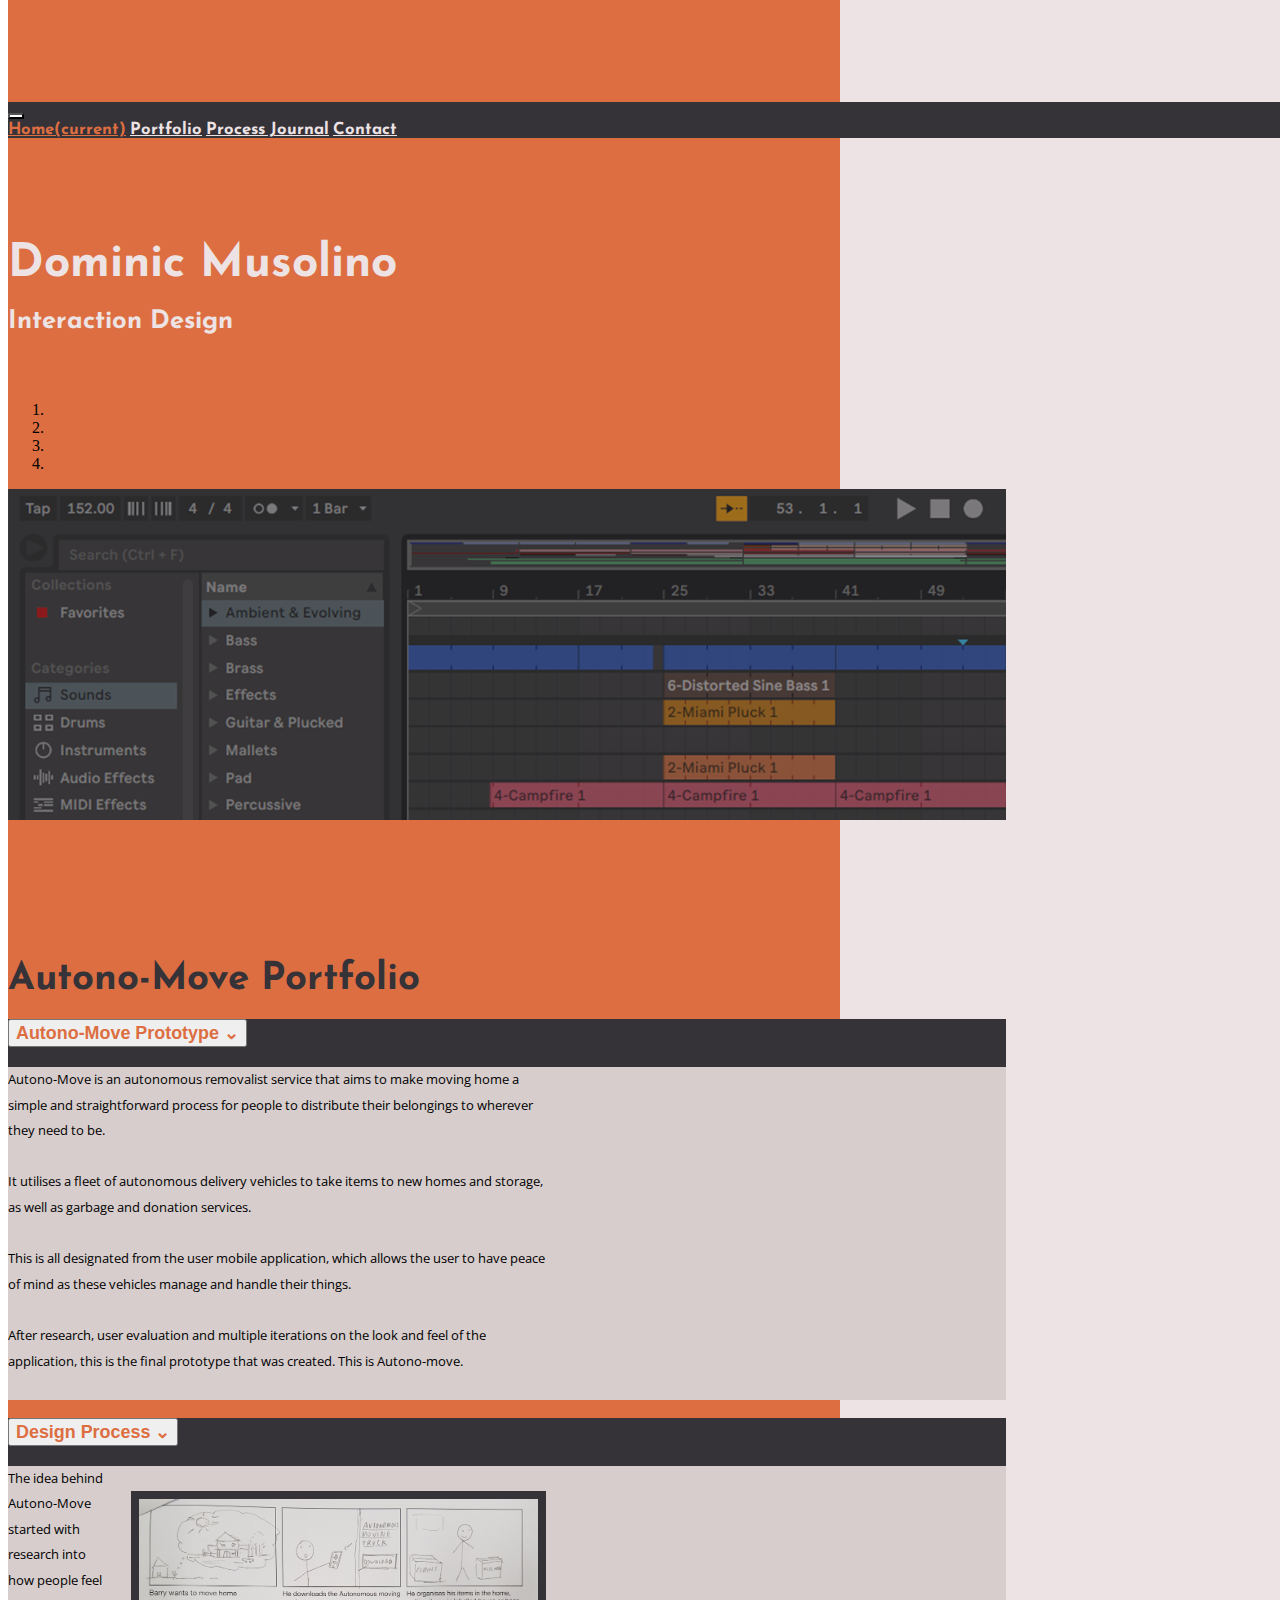
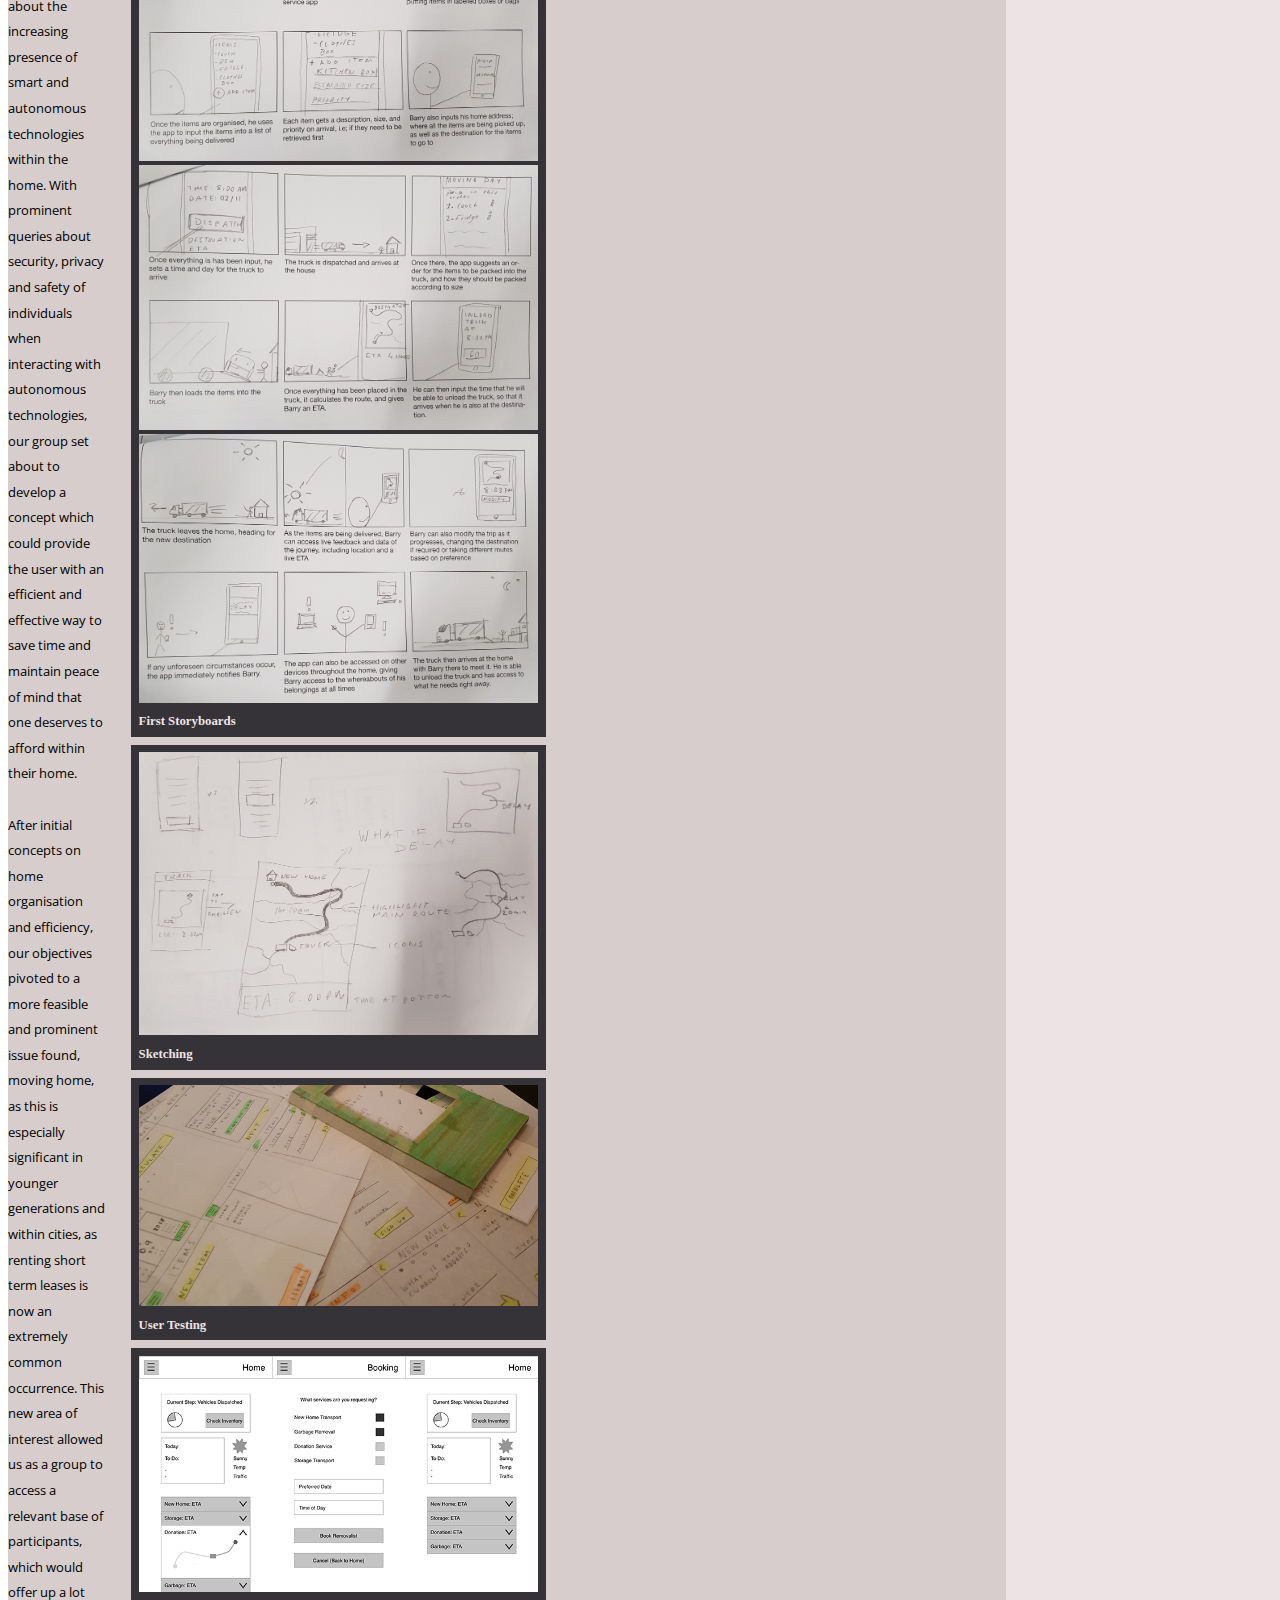
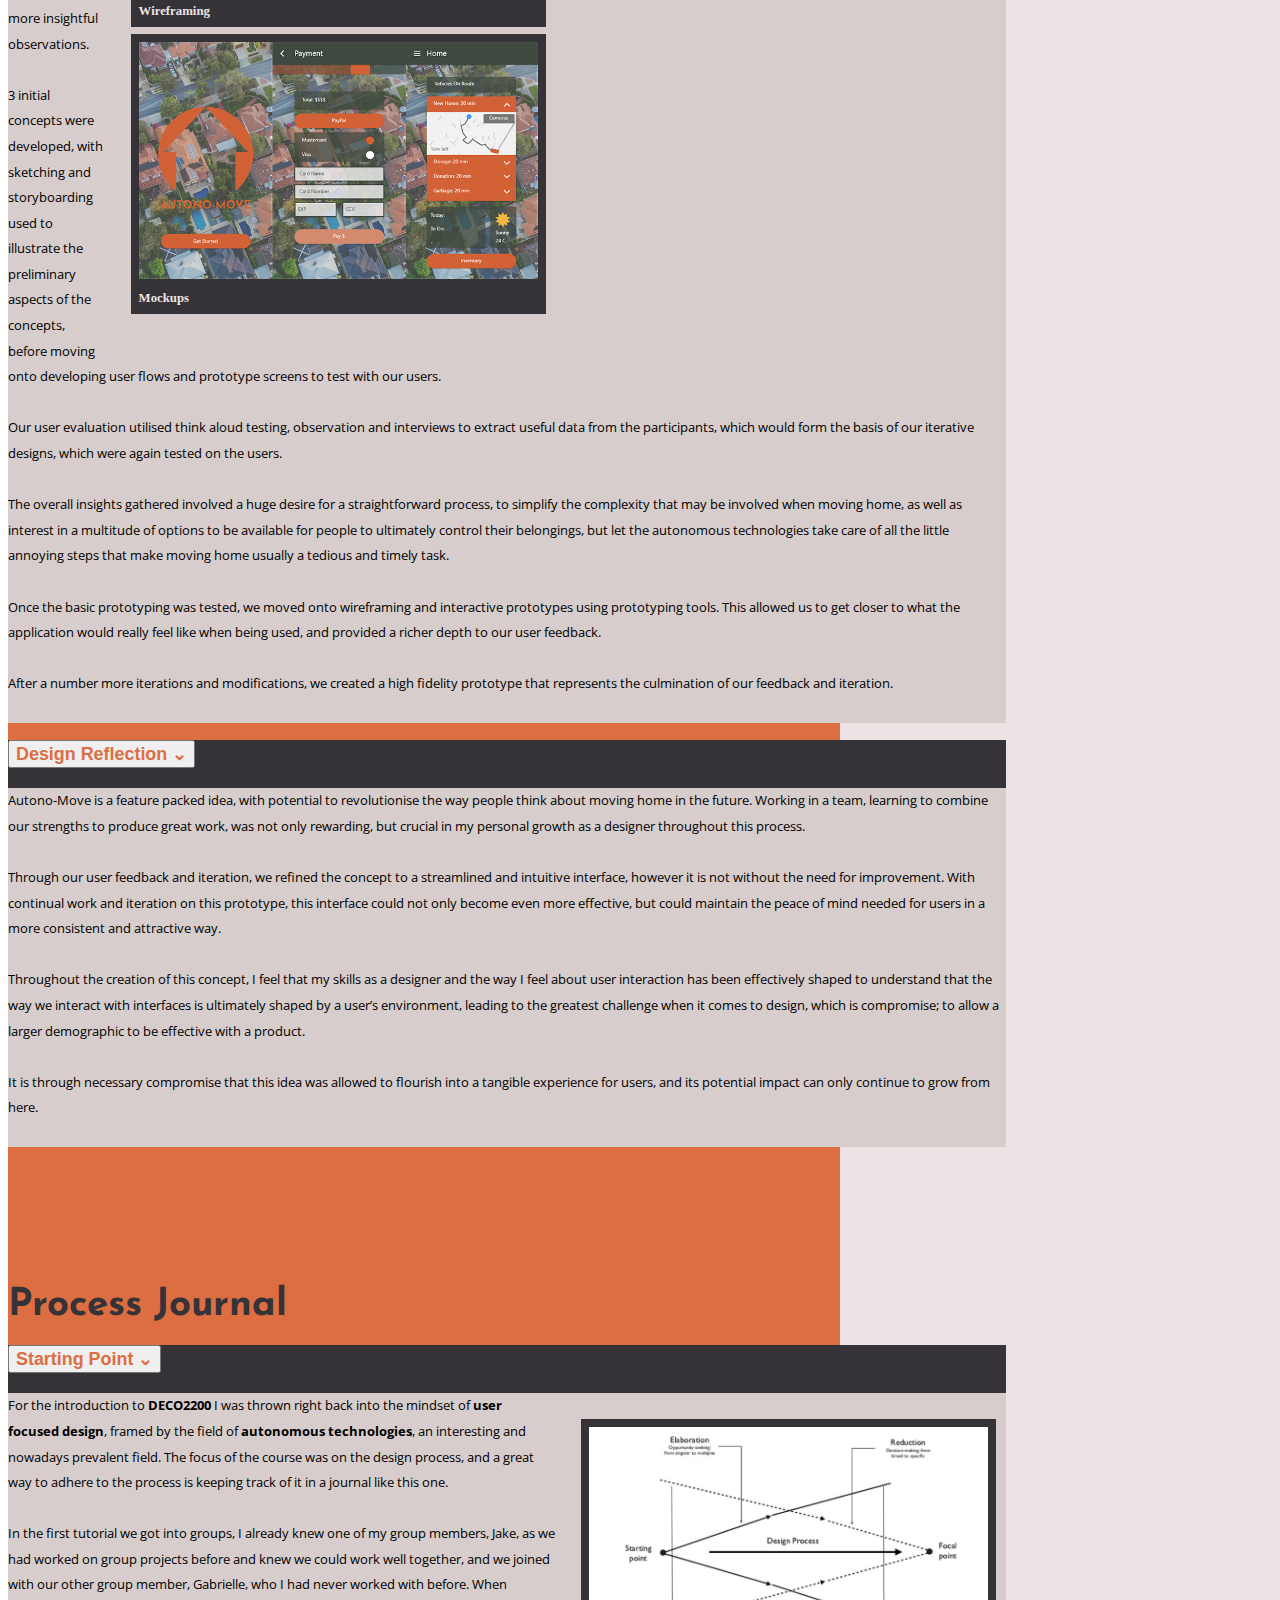
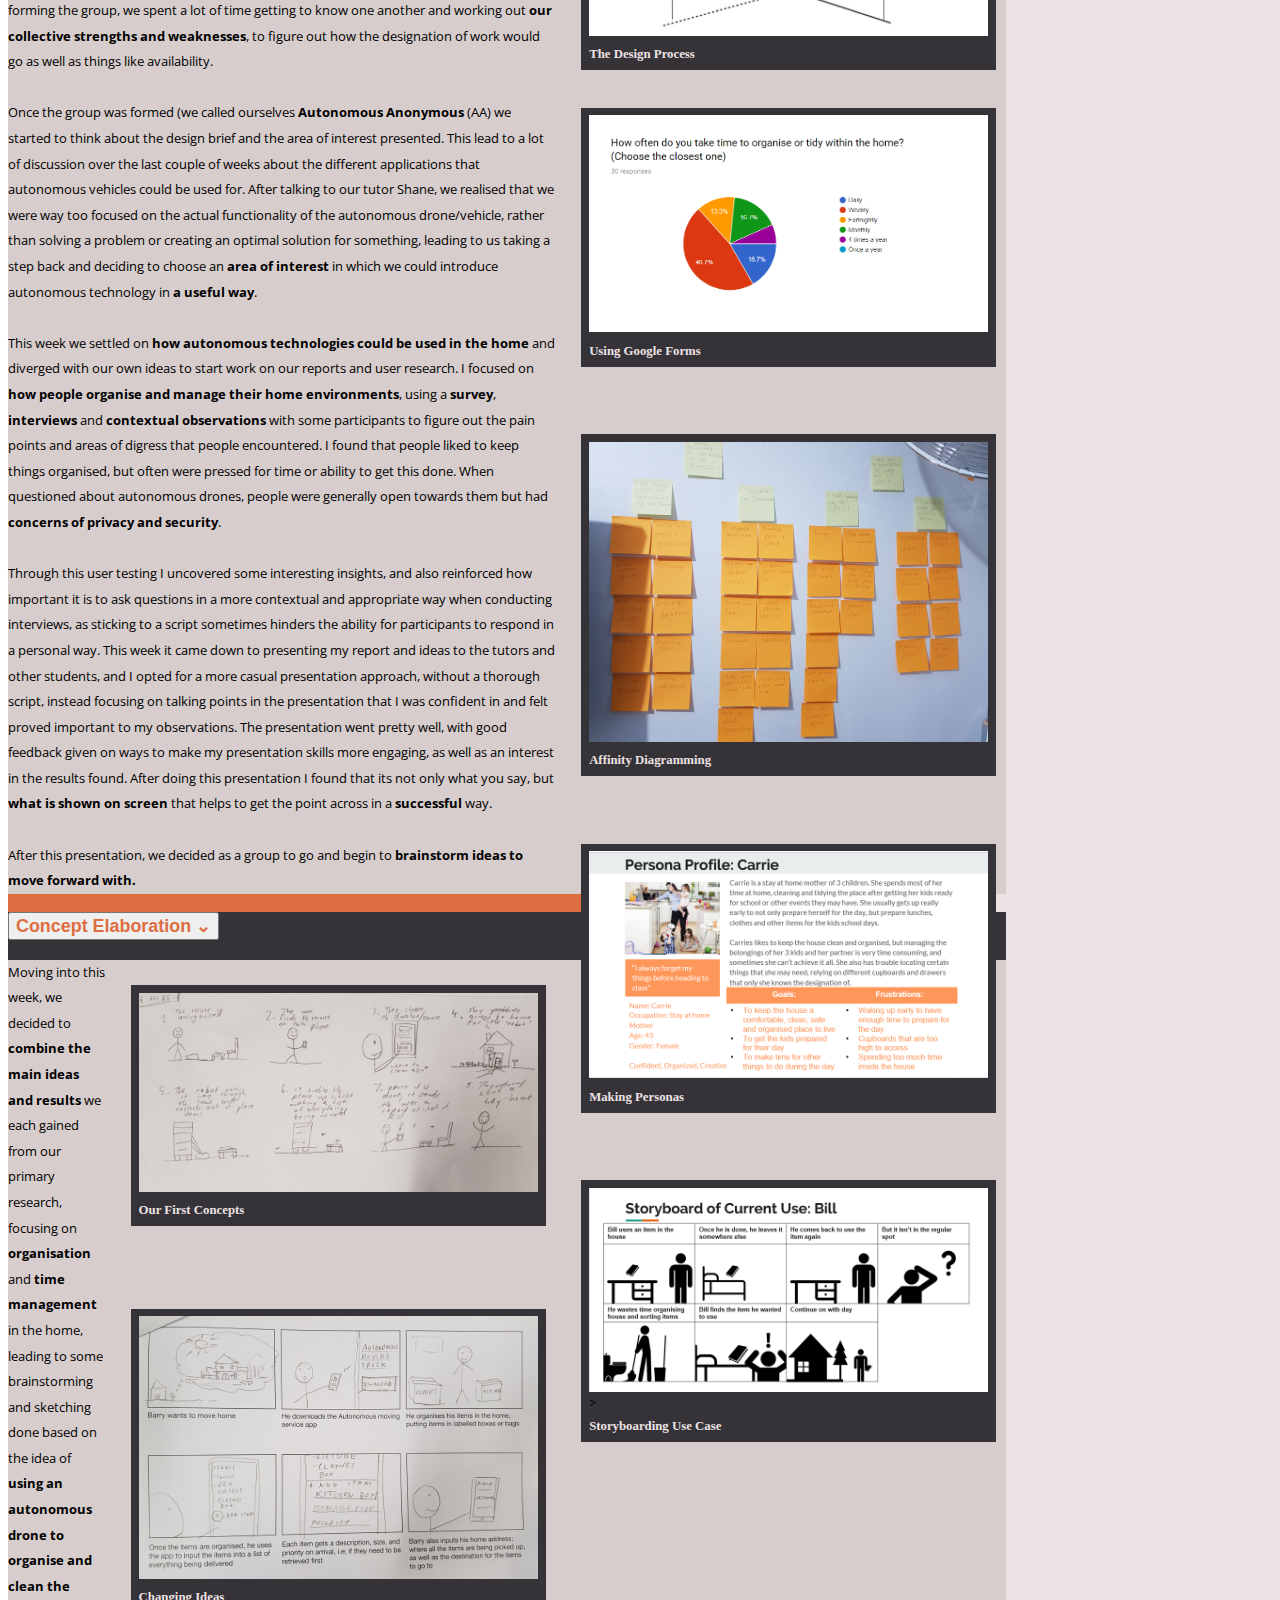
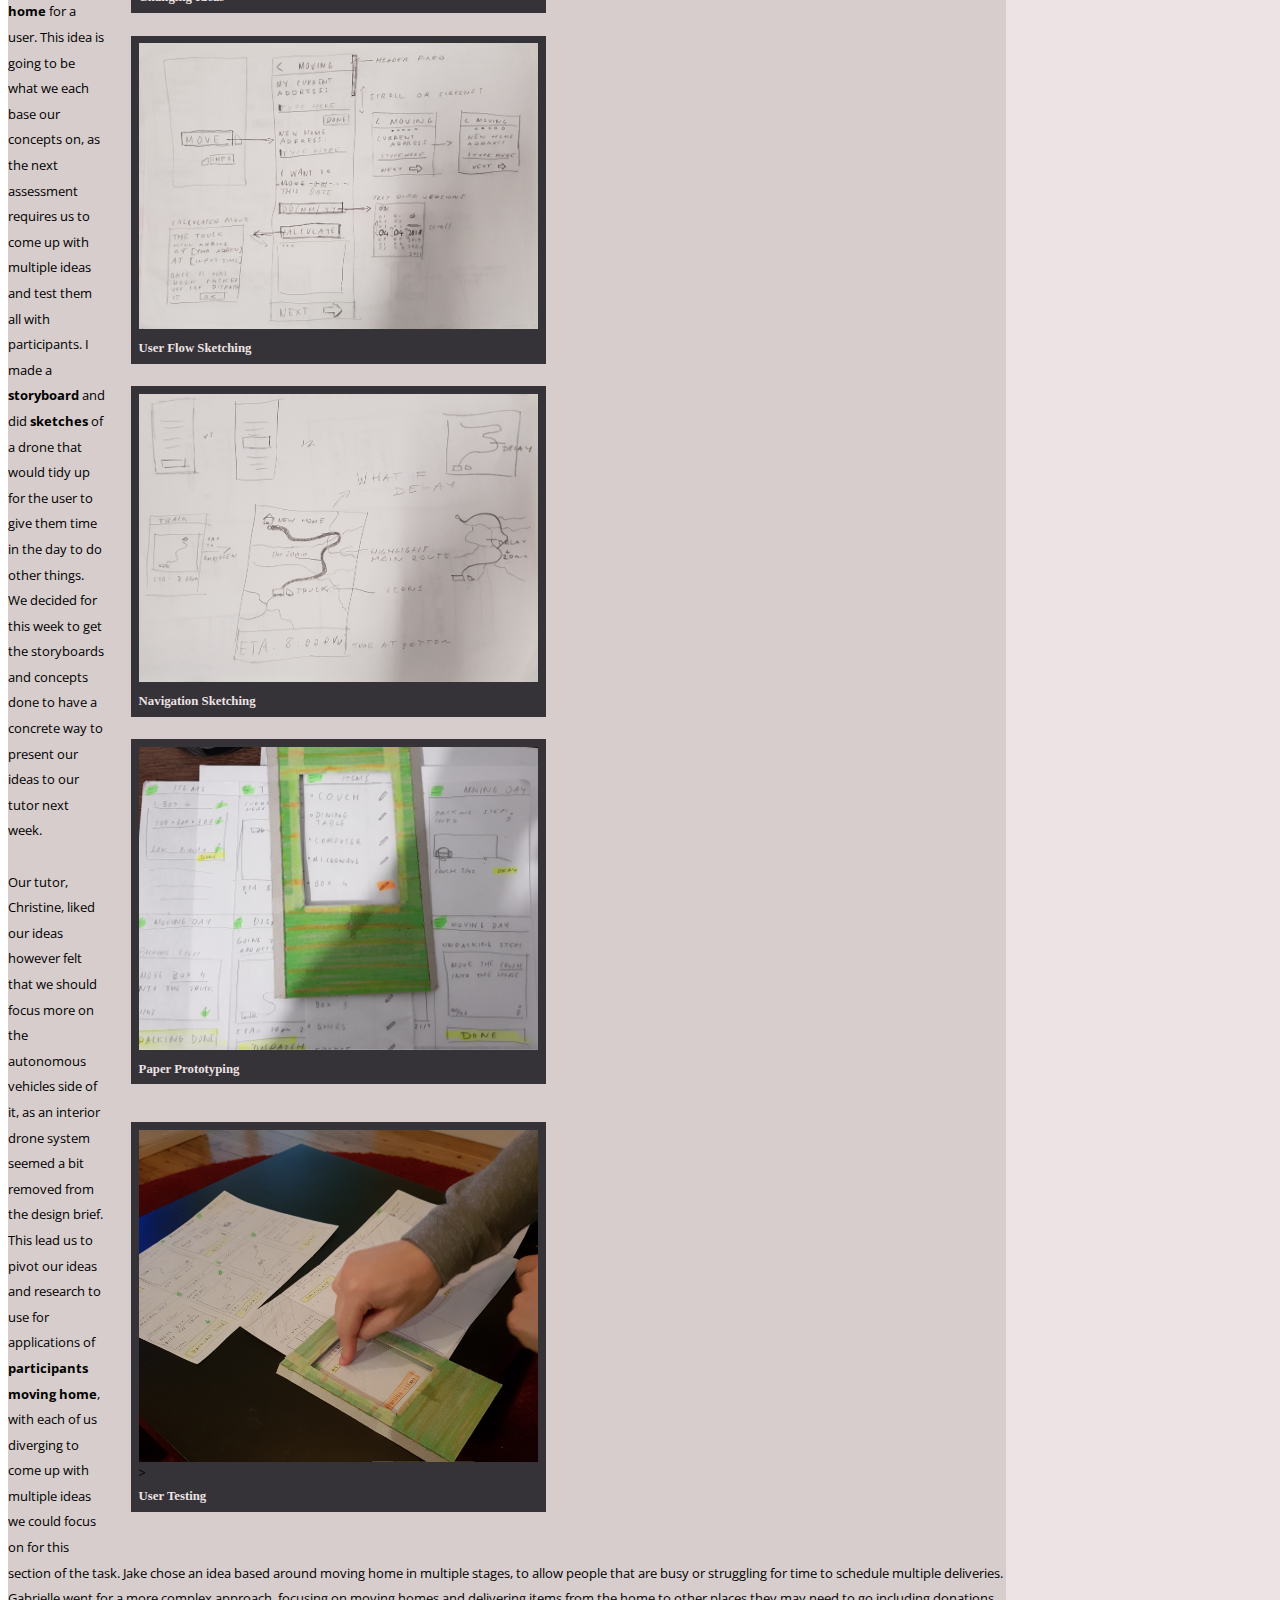
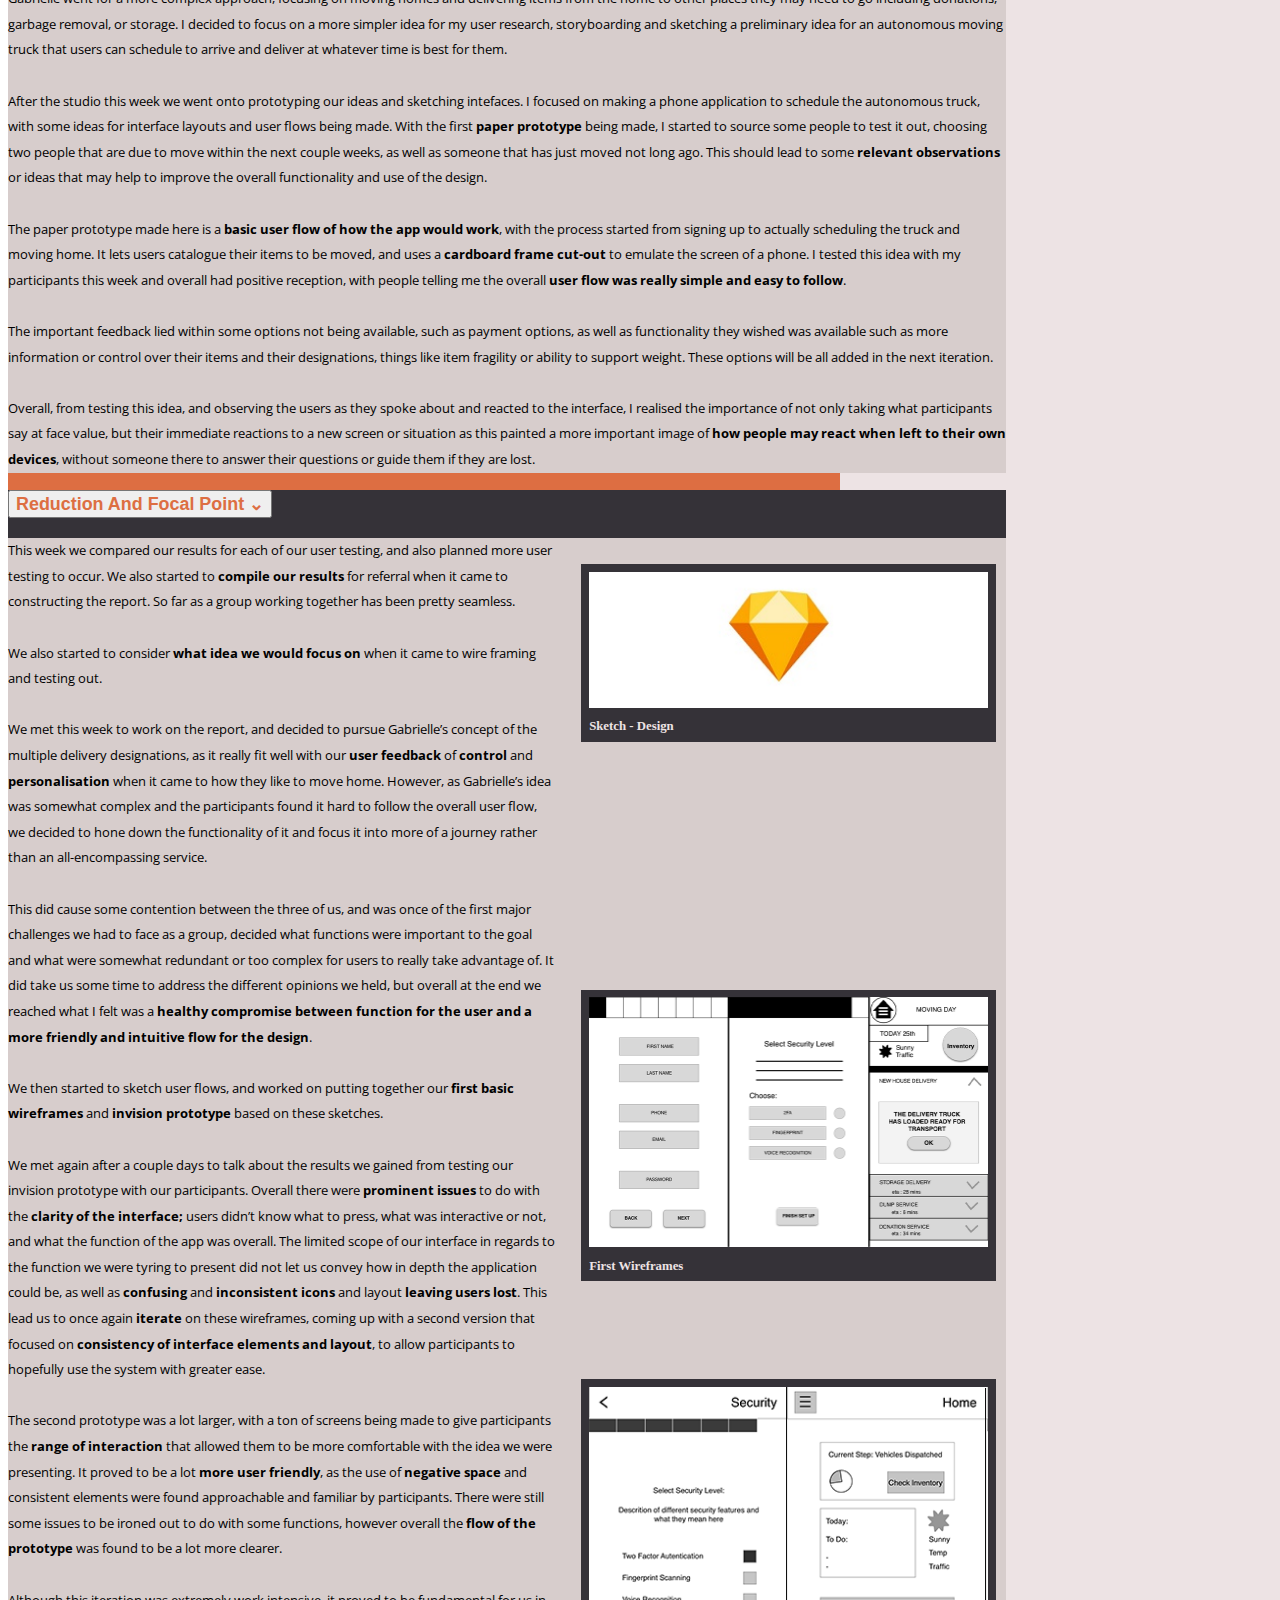
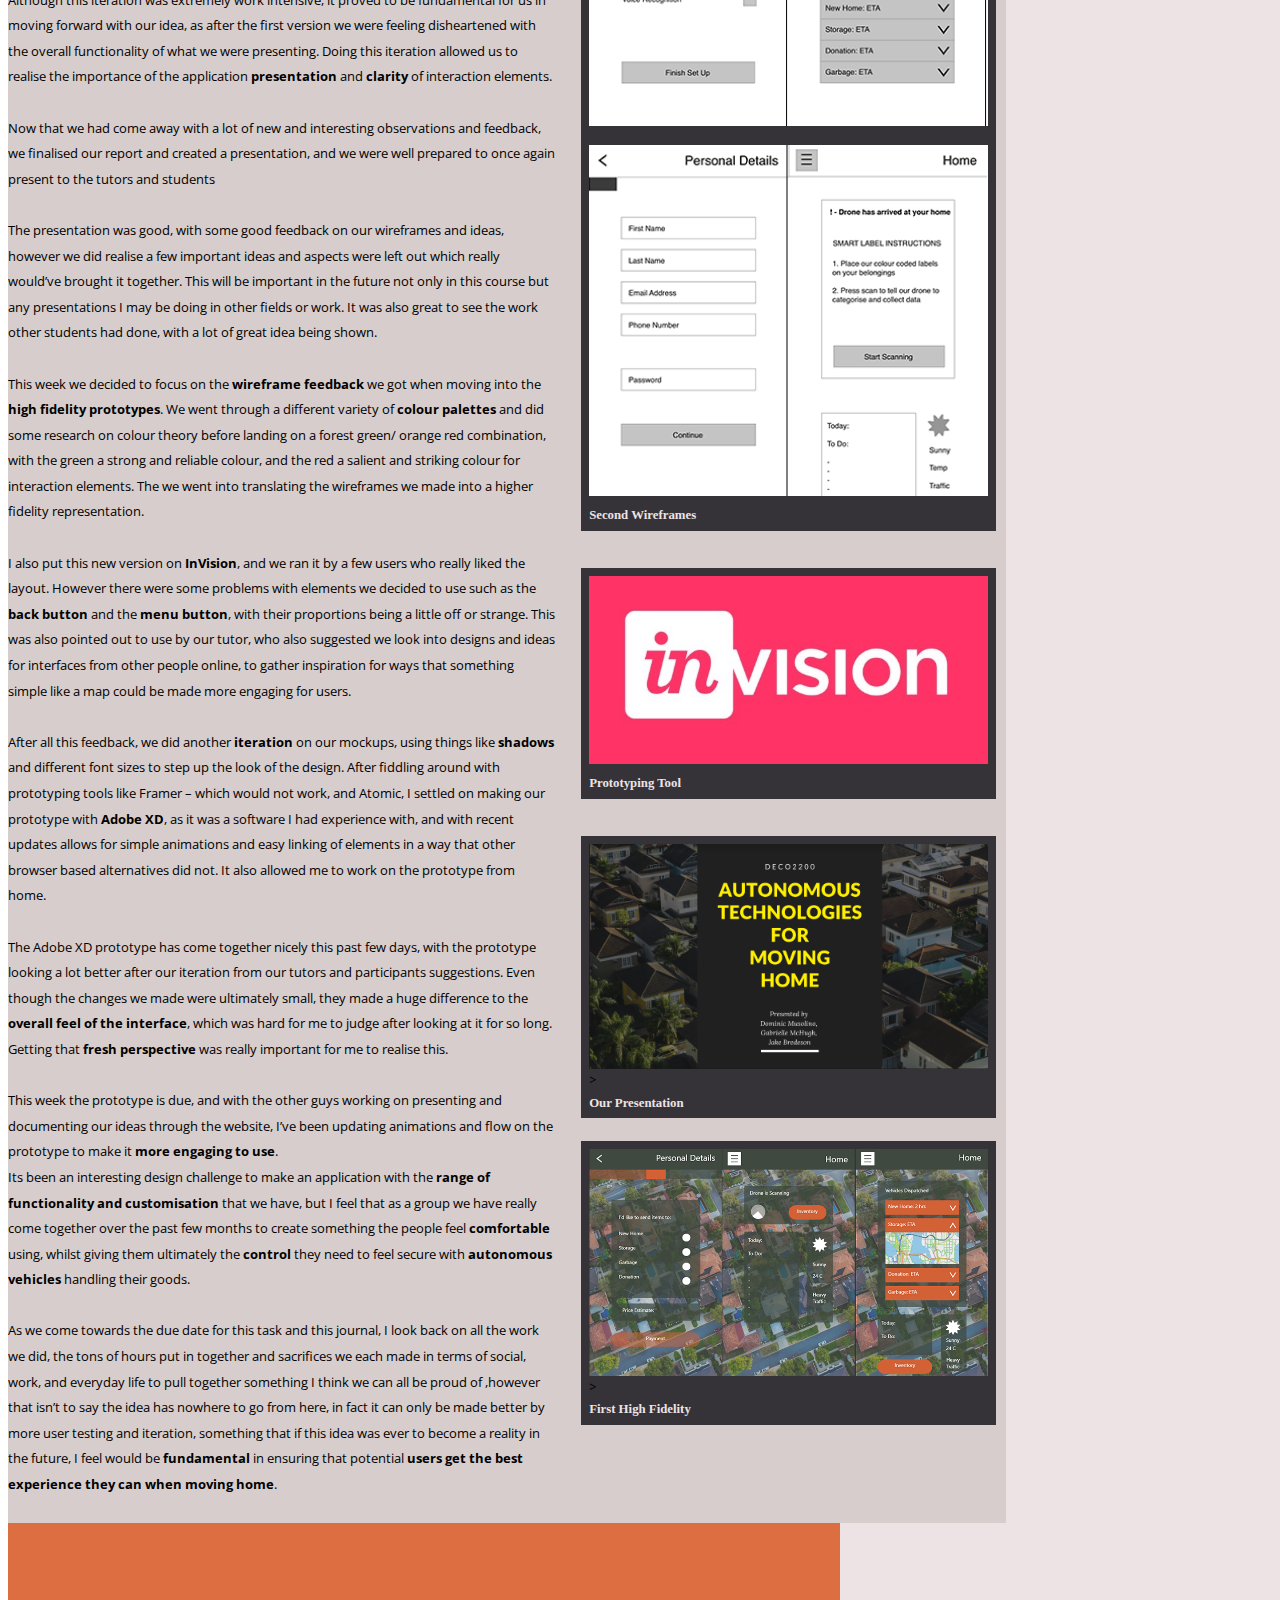
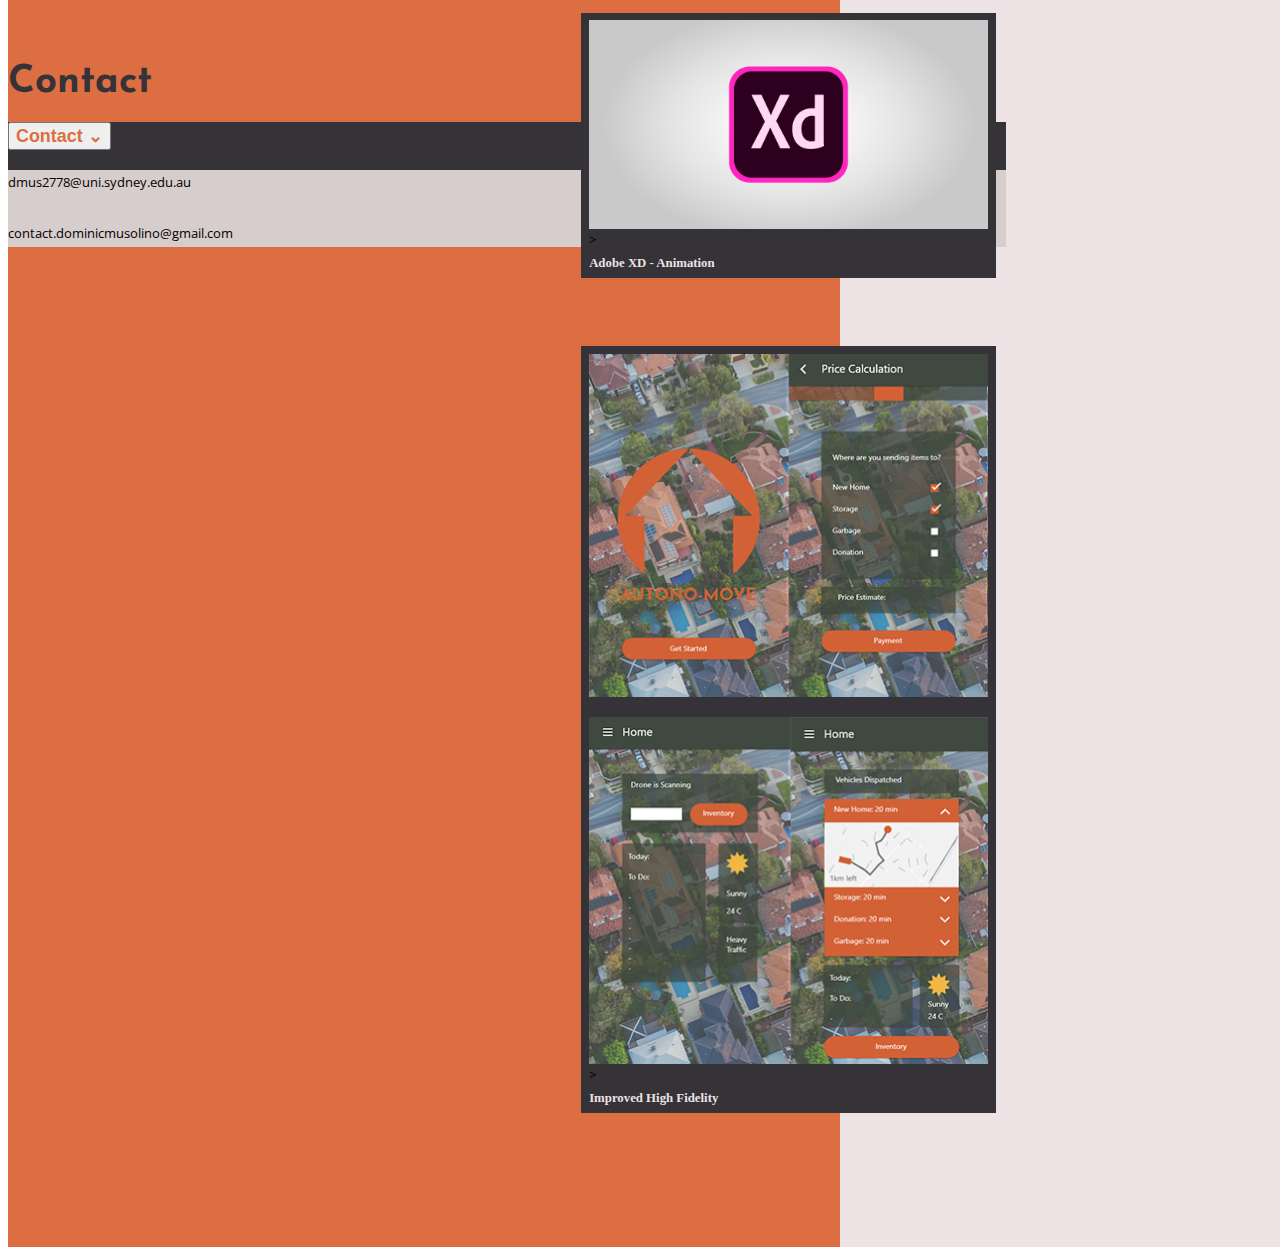
<file: index.html>
<!doctype html>
<html lang="en">
  <head>


    <link href="https://fonts.googleapis.com/css?family=Josefin+Sans" rel="stylesheet">
    <link href="https://fonts.googleapis.com/css?family=Open+Sans" rel="stylesheet">
    <!-- Required meta tags -->
    <meta charset="utf-8">
    <meta name="viewport" content="width=device-width, initial-scale=1, shrink-to-fit=no">

    <!-- Bootstrap CSS -->
    <link rel="stylesheet" href="https://stackpath.bootstrapcdn.com/bootstrap/4.1.3/css/bootstrap.min.css" integrity="sha384-MCw98/SFnGE8fJT3GXwEOngsV7Zt27NXFoaoApmYm81iuXoPkFOJwJ8ERdknLPMO" crossorigin="anonymous">

    <!-- Grab Google Fonts -->
    <link href="https://fonts.googleapis.com/css?family=Lato:300,400|Montserrat" rel="stylesheet">

    <!-- Custom CSS File -->
    <link rel="stylesheet" href="./css/custom.css">

	

    <!-- Page Title -->
    <title>Dominic Musolino</title>

    <!-- This is our Meta Description -->
    <meta name="description" content="What you write here will often show up in search results under the page title">

  </head>
  <body  data-spy="scroll" data-target="#navbarmain" data-offset="100" id="homea" >

    <div class="full-page-bg" >

      <!-- This is where our Navbar lives -->
      <nav class="navbar fixed-top navbar-expand-lg navbar-light"  id="navbarmain" >
        <div class="container">
          <button class="navbar-toggler" type="button" data-toggle="collapse" data-target="#navbarNavAltMarkup" aria-controls="navbarNavAltMarkup" aria-expanded="false" aria-label="Toggle navigation">
            <span class="navbar-toggler-icon"></span>
          </button>
          <div class="collapse navbar-collapse" id="navbarNavAltMarkup">
            <div class="navbar-nav ml-auto">
			        <a class="nav-item nav-link active" href="#homea" id = "homa">Home<span class="sr-only">(current)</span></a>
              <a class="nav-item nav-link" href="#portfolio" id="porta">Portfolio</a>
              <a class="nav-item nav-link" href="#pjournal" id="pjoa">Process Journal</a>
              <a class="nav-item nav-link" href="#contact" id = "conta">Contact</a>
            </div>
          </div>
        </div>  
      </nav> 

      <!-- Navbar End -->

      <div class="container bg-transparent" >
        
	  
          <div class="row align-items-center h-100">
              <div class="col-10 mx-auto">

      <div >
        <div id="titlewords" >


           <h1 class="welcome-special">Dominic Musolino</h1>
          <h2 class="welcome-special-sub">Interaction Design</h2>
          

        </div>
<!-- <canvas data-processing-sources="myProgram.pde"></canvas> -->


          <div id="carouselExampleIndicators" class="carousel slide" data-ride="carousel">
            <ol class="carousel-indicators">
              <li data-target="#carouselExampleIndicators" data-slide-to="0" class="active" ></li>
              <li data-target="#carouselExampleIndicators" data-slide-to="1"></li>
              <li data-target="#carouselExampleIndicators" data-slide-to="2"></li>
               <li data-target="#carouselExampleIndicators" data-slide-to="3"></li>
            </ol>
            <div class="carousel-inner">
              <div class="carousel-item active" >
                <img class="d-block w-100" src="img/common/music1.png" alt="First slide">

              </div>
              <div class="carousel-item">
               <img class="d-block w-100" src="img/common/video2.png" alt="First slide">
              </div>
              <div class="carousel-item">
               <img class="d-block w-100" src="img/common/ps3.png" alt="First slide">
              </div>
                           <div class="carousel-item">
               <img class="d-block w-100" src="img/common/ptype4.png" alt="First slide">
              </div>
            </div>
            <a class="carousel-control-prev"  href="#carouselExampleIndicators" role="button" data-slide="prev">
              <span class="carousel-control-prev-icon" aria-hidden="true"></span>
              <span class="sr-only">Previous</span>
            </a>
            <a class="carousel-control-next" href="#carouselExampleIndicators" role="button" data-slide="next">
              <span class="carousel-control-next-icon" aria-hidden="true"></span>
              <span class="sr-only">Next</span>
            </a>
          </div>


      </div>


      <div id="portfolio">
       

      <div class="row master-heading">
        <div class="col-md-12">
          <h1 id="portfoliofont">Autono-Move Portfolio</h1>
        </div>
      </div>

      <div class="accordion" id="accordion1">
        <div class="card">
          <div class="card-header" id="headingOne">
            <h5 class="mb-0">
              <button class="btn btn-link" type="button" data-toggle="collapse" data-target="#collapseOne" aria-expanded="true" aria-controls="collapseOne">
                Autono-Move Prototype ⌄
              </button>
            </h5>
          </div>

          <div id="collapseOne" class="collapse" aria-labelledby="headingOne" >

                <div class="caption" > 

                <iframe id="xdptype" height=600 src="https://xd.adobe.com/embed/2c7139ec-4edf-4588-4927-2cf85d2e3576-5a40/" 
                frameborder="0" 
                allowfullscreen></iframe>

                </div>

            <div class="card-body">
              Autono-Move is an autonomous removalist service that aims to make moving home a simple and straightforward process for people to distribute their belongings to wherever they need to be. 
              <br><br>
              It utilises a fleet of autonomous delivery vehicles to take items to new homes and storage, as well as garbage and donation services. 
              <br><br>
              This is all designated from the user mobile application, which allows the user to have peace of mind as these vehicles manage and handle their things. 
              <br><br>
              After research, user evaluation and multiple iterations on the look and feel of the application, this is the final prototype that was created. This is Autono-move.
              <br><br>
  

            </div>
          </div>
        </div>
        <div class="card">
          <div class="card-header" id="headingTwo">
            <h5 class="mb-0">
              <button class="btn btn-link collapsed" type="button" data-toggle="collapse" data-target="#collapseTwo" aria-expanded="false" aria-controls="collapseTwo">
               Design Process ⌄
              </button>
            </h5>
          </div>
          <div id="collapseTwo" class="collapse" aria-labelledby="headingTwo" >

                <div class="caption"> 

                <div class="imgflair"><img class="imageinbod" src="img/portfolio/st1.jpg" alt="Affinity"><img class="imageinbod" src="img/portfolio/st2.jpg" alt="Affinity"><img class="imageinbod" src="img/portfolio/st3.jpg" alt="Affinity"></div><div class="captiontext">First Storyboards</div>
              

                <div class="imgflair"><img class="imageinbod" src="img/portfolio/sk1.jpg" alt="Design Process"></div><div class="captiontext">Sketching</div>
                

                <div class="imgflair"><img class="imageinbod" src="img/portfolio/pp.jpg" alt="Design Process"></div><div class="captiontext">User Testing</div>
                

                <div class="imgflair"><img class="imageinbod" src="img/portfolio/wfd.png" alt="Design Process"></div><div class="captiontext">Wireframing
                </div>

                <div class="imgflair"><img class="imageinbod" src="img/portfolio/md.png" alt="Design Process"></div><div class="captiontext">Mockups
                </div>

                </div>

            <div class="card-body">
              The idea behind Autono-Move started with research into how people feel about the increasing presence of smart and autonomous technologies within the home. With prominent queries about security, privacy and safety of individuals when interacting with autonomous technologies, our group set about to develop a concept which could provide the user with an efficient and effective way to save time and maintain peace of mind that one deserves to afford within their home. 
              <br><br>
              After initial concepts on home organisation and efficiency, our objectives pivoted to a more feasible and prominent issue found, moving home, as this is especially significant in younger generations and within cities, as renting short term leases is now an extremely common occurrence. This new area of interest allowed us as a group to access a relevant base of participants, which would offer up a lot more insightful observations.
              <br><br>
              3 initial concepts were developed, with sketching and storyboarding used to illustrate the preliminary aspects of the concepts, before moving onto developing user flows and prototype screens to test with our users. 
              <br><br>
              Our user evaluation utilised think aloud testing, observation and interviews to extract useful data from the participants, which would form the basis of our iterative designs, which were again tested on the users.
              <br><br>
              The overall insights gathered involved a huge desire for a straightforward process, to simplify the complexity that may be involved when moving home, as well as interest in a multitude of options to be available for people to ultimately control their belongings, but let the autonomous technologies take care of all the little annoying steps that make moving home usually a tedious and timely task.
              <br><br>
              Once the basic prototyping was tested, we moved onto wireframing and interactive prototypes using prototyping tools. This allowed us to get closer to what the application would really feel like when being used, and provided a richer depth to our user feedback.
              <br><br>
              After a number more iterations and modifications, we created a high fidelity prototype that represents the culmination of our feedback and iteration. 
              <br><br>



            </div>
          </div>
        </div>
        <div class="card">
          <div class="card-header" id="headingThree">
            <h5 class="mb-0">
              <button class="btn btn-link collapsed" type="button" data-toggle="collapse" data-target="#collapseThree" aria-expanded="false" aria-controls="collapseThree" >
               Design Reflection ⌄
              </button>
            </h5>
          </div>
          <div id="collapseThree" class="collapse" aria-labelledby="headingThree" >
               

            <div class="card-body">
              Autono-Move is a feature packed idea, with potential to revolutionise the way people think about moving home in the future. Working in a team, learning to combine our strengths to produce great work, was not only rewarding, but crucial in my personal growth as a designer throughout this process.
              <br><br>
              Through our user feedback and iteration, we refined the concept to a streamlined and intuitive interface, however it is not without the need for improvement. With continual work and iteration on this prototype, this interface could not only become even more effective, but could maintain the peace of mind needed for users in a more consistent and attractive way.
              <br><br>
              Throughout the creation of this concept, I feel that my skills as a designer and the way I feel about user interaction has been effectively shaped to understand that the way we interact with interfaces is ultimately shaped by a user’s environment, leading to the greatest challenge when it comes to design, which is compromise; to allow a larger demographic to be effective with a product. 
              <br><br>
              It is through necessary compromise that this idea was allowed to flourish into a tangible experience for users, and its potential impact can only continue to grow from here.  
              <br><br>
            </div>
          </div>
        </div>
      </div>
      </div>
      <!-- Portfolio end--> 


        <div id="pjournal">
        
                    <div class="row master-heading">
        <div class="col-md-12">
          <h1 id="pjournalfont">Process Journal</h1>
        </div>
      </div>

      <div class="accordion" id="accordion2">
        <div class="card">
          <div class="card-header" id="headingOne">
            <h5 class="mb-0">
              <button class="btn btn-link" type="button" data-toggle="collapse" data-target="#collapseFour" aria-expanded="true" aria-controls="collapseFour">
                Starting Point ⌄
              </button>
            </h5>
          </div>

          <div id="collapseFour" class="collapse" aria-labelledby="headingFour" >
                         <div class="caption"> 

                <div class="imgflair"><img class="imageinbod" src="img/process-journal/starting/designprocess.PNG" alt="Design Process"></div><div class="captiontext">The Design Process</div>
                <br><br>
                <div class="imgflair"><img class="imageinbod" src="img/process-journal/starting/gforms.PNG" alt="Design Process"></div><div class="captiontext">Using Google Forms</div>
                <br><br><br><br>
                <div class="imgflair"><img class="imageinbod" src="img/process-journal/starting/affinity.jpg" alt="Affinity"></div><div class="captiontext">Affinity Diagramming</div>
                <br><br><br><br>
                <div class="imgflair"><img class="imageinbod" src="img/process-journal/starting/persona.PNG" alt="Design Process"></div><div class="captiontext">Making Personas</div>
                <br><br><br><br>
                <div class="imgflair"><img class="imageinbod" src="img/process-journal/starting/storyboard.PNG" alt="Design Process">></div><div class="captiontext">Storyboarding Use Case</div>


            </div>
            <div class="card-body">




For the introduction to <b>DECO2200</b> I was thrown right back into the mindset of <b>user focused design</b>, framed by the field of <b>autonomous technologies</b>, an interesting and nowadays prevalent field. The focus of the course was on the design process, and a great way to adhere to the process is keeping track of it in a journal like this one. <br><br>


In the first tutorial we got into groups, I already knew one of my group members, Jake, as we had worked on group projects before and knew we could work well together, and we joined with our other group member, Gabrielle, who I had never worked with before. When forming the group, we spent a lot of time getting to know one another and working out <b>our collective strengths and weaknesses</b>, to figure out how the designation of work would go as well as things like availability.<br><br>
Once the group was formed (we called ourselves <b>Autonomous Anonymous</b> (AA) we started to think about the design brief and the area of interest presented. This lead to a lot of discussion over the last couple of weeks about the different applications that autonomous vehicles could be used for. After talking to our tutor Shane, we realised that we were way too focused on the actual functionality of the autonomous drone/vehicle, rather than solving a problem or creating an optimal solution for something, leading to us taking a step back and deciding to choose an <b>area of interest</b> in which we could introduce autonomous technology in <b>a useful way</b>.<br><br>

This week we settled on <b>how autonomous technologies could be used in the home</b> and diverged with our own ideas to start work on our reports and user research. 



I focused on <b>how people organise and manage their home environments</b>, using a <b>survey</b>, <b>interviews</b> and <b>contextual observations</b> with some participants to figure out the pain points and areas of digress that people encountered. I found that people liked to keep things organised, but often were pressed for time or ability to get this done. When questioned about autonomous drones, people were generally open towards them but had <b>concerns of privacy and security</b>. <br><br>

Through this user testing I uncovered some interesting insights, and also reinforced how important it is to ask questions in a more contextual and appropriate way when conducting interviews, as sticking to a script sometimes hinders the ability for participants to respond in a personal way. 





This week it came down to presenting my report and ideas to the tutors and other students, and I opted for a more casual presentation approach, without a thorough script, instead focusing on talking points in the presentation that I was confident in and felt proved important to my observations. 

The presentation went pretty well, with good feedback given on ways to make my presentation skills more engaging, as well as an interest in the results found. After doing this presentation I found that its not only what you say, but <b>what is shown on screen</b> that helps to get the point across in a <b>successful</b> way.<br><br>


After this presentation, we decided as a group to go and begin to <b> brainstorm ideas to move forward with.</b>







            </div>
          </div>
        </div>
        <div class="card">
          <div class="card-header" id="headingTwo">
            <h5 class="mb-0">
              <button class="btn btn-link collapsed" type="button" data-toggle="collapse" data-target="#collapseFive" aria-expanded="false" aria-controls="collapseFive">
                Concept Elaboration ⌄
              </button>
            </h5>
          </div>
          <div id="collapseFive" class="collapse" aria-labelledby="headingFive" >
          <div class="caption"> 

                <div class="imgflair"><img class="imageinbod" src="img/process-journal/elaboration/storyboardo.jpg" alt="Design Process"></div><div class="captiontext">Our First Concepts</div>
                <br><br><br><br><br>
                <div class="imgflair"><img class="imageinbod"src="img/process-journal/elaboration/storyboardn.jpg"  alt="Design Process"></div><div class="captiontext">Changing Ideas</div>
                <br>
                <div class="imgflair"><img class="imageinbod" src="img/process-journal/elaboration/userflow1.jpg" alt="Affinity"></div><div class="captiontext">User Flow Sketching</div>
               <br>
               <div class="imgflair"><img class="imageinbod" src="img/process-journal/elaboration/map.jpg" alt="Affinity"></div><div class="captiontext">Navigation Sketching</div>
               <br>
                <div class="imgflair"><img class="imageinbod" src="img/process-journal/elaboration/pp.jpg" alt="Design Process"></div><div class="captiontext">Paper Prototyping</div>
                <br><br>
                <div class="imgflair"><img class="imageinbod" src="img/process-journal/elaboration/ppu.jpg"  alt="Design Process">></div><div class="captiontext">User Testing</div>


            </div>

            <div class="card-body">
Moving into this week, we decided to <b>combine the main ideas and results</b> we each gained from our primary research, focusing on <b>organisation</b> and <b>time management</b> in the home, leading to some brainstorming and sketching done based on the idea of <b>using an autonomous drone to organise and clean the home</b> for a user. This idea is going to be what we each base our concepts on, as the next assessment requires us to come up with multiple ideas and test them all with participants. I made a <b>storyboard</b> and did<b> sketches</b> of a drone that would tidy up for the user to give them time in the day to do other things. We decided for this week to get the storyboards and concepts done to have a concrete way to present our ideas to our tutor next week.<br><br>

Our tutor, Christine, liked our ideas however felt that we should focus more on the autonomous vehicles side of it, as an interior drone system seemed a bit removed from the design brief. This lead us to pivot our ideas and research to use for applications of <b>participants moving home</b>, with each of us diverging to come up with multiple ideas we could focus on for this section of the task. Jake chose an idea based around moving home in multiple stages, to allow people that are busy or struggling for time to schedule multiple deliveries. Gabrielle went for a more complex approach, focusing on moving homes and delivering items from the home to other places they may need to go including donations, garbage removal, or storage. I decided to focus on a more simpler idea for my user research, storyboarding and sketching a preliminary idea for an autonomous moving truck that users can schedule to arrive and deliver at whatever time is best for them. <br><br>

After the studio this week we went onto prototyping our ideas and sketching intefaces. I focused on making a phone application to schedule the autonomous truck, with some ideas for interface layouts and user flows being made.


With the first <b>paper prototype</b> being made, I started to source some people to test it out, choosing two people that are due to move within the next couple weeks, as well as someone that has just moved not long ago. This should lead to some <b>relevant observations</b> or ideas that may help to improve the overall functionality and use of the design.<br><br> 


The paper prototype made here is a <b>basic user flow of how the app would work</b>, with the process started from signing up to actually scheduling the truck and moving home. It lets users catalogue their items to be moved, and uses a <b>cardboard frame cut-out </b> to emulate the screen of a phone. I tested this idea with my participants this week and overall had positive reception, with people telling me the overall <b>user flow was really simple and easy to follow</b>. <br><br>

The important feedback lied within some options not being available, such as payment options, as well as functionality they wished was available such as more information or control over their items and their designations, things like item fragility or ability to support weight. These options will be all added in the next iteration.<br><br>
Overall, from testing this idea, and observing the users as they spoke about and reacted to the interface, I realised the importance of not only taking what participants say at face value, but their immediate reactions to a new screen or situation as this painted a more important image of <b>how people may react when left to their own devices</b>, without someone there to answer their questions or guide them if they are lost. 

            </div>
          </div>
        </div>
        <div class="card">
          <div class="card-header" id="headingThree">
            <h5 class="mb-0">
              <button class="btn btn-link collapsed" type="button" data-toggle="collapse" data-target="#collapseSix" aria-expanded="false" aria-controls="collapseSix">
                Reduction And Focal Point ⌄
              </button>
            </h5>
          </div>
          <div id="collapseSix" class="collapse" aria-labelledby="headingSix" >

           <div class="caption"> 
                <div class="imgflair"><img class="imageinbod" src="img/process-journal/focus/sketch.jpg" alt="Design Process"></div><div class="captiontext">Sketch - Design</div>
                <br><br><br><br><br><br><br><br><br><br><br><br><br><br><br><br>
                <div class="imgflair"><img class="imageinbod" src="img/process-journal/focus/old.png" alt="Design Process"></div><div class="captiontext">First Wireframes</div>
                <br><br><br><br><br><br>

                <div class="imgflair"><img class="imageinbod" src="img/process-journal/focus/new.png" alt="Affinity"></div>
                <div class="imgflair"><img class="imageinbod" src="img/process-journal/focus/new2.png" alt="Affinity"></div><div class="captiontext">Second Wireframes</div>
                <br><br>
                <div class="imgflair"><img class="imageinbod" src="img/process-journal/focus/invision.jpeg" alt="Design Process"></div><div class="captiontext">Prototyping Tool</div>
                <br><br>
                <div class="imgflair"><img class="imageinbod" src="img/process-journal/focus/pres.PNG" alt="Design Process">></div><div class="captiontext">Our Presentation</div>
                <br>
                <div class="imgflair"><img class="imageinbod" src="img/process-journal/focus/highold.png" alt="Design Process">></div><div class="captiontext">First High Fidelity</div>
                <br><br><br><br><br><br><br><br><br><br><br><br>
                <div class="imgflair"><img class="imageinbod" src="img/process-journal/focus/xd.png" alt="Design Process">></div><div class="captiontext">Adobe XD - Animation</div>
                <br><br><br><br>
                <div class="imgflair"><img class="imageinbod" src="img/process-journal/focus/highnew.png" alt="Design Process"></div>
                <div class="imgflair"><img class="imageinbod" src="img/process-journal/focus/highnew2.png" alt="Design Process">></div><div class="captiontext">Improved High Fidelity</div>

            </div>
            <div class="card-body">
This week we compared our results for each of our user testing, and also planned more user testing to occur. We also started to <b>compile our results</b> for referral when it came to constructing the report. So far as a group working together has been pretty seamless. <br><br>
We also started to consider <b>what idea we would focus on</b> when it came to wire framing and testing out. <br><br>
We met this week to work on the report, and decided to pursue Gabrielle’s concept of the multiple delivery designations, as it really fit well with our <b> user feedback</b> of <b>control</b> and <b>personalisation</b> when it came to how they like to move home. However, as Gabrielle’s idea was somewhat complex and the participants found it hard to follow the overall user flow, we decided to hone down the functionality of it and focus it into more of a journey rather than an all-encompassing service. <br><br>This did cause some contention between the three of us, and was once of the first major challenges we had to face as a group, decided what functions were important to the goal and what were somewhat redundant or too complex for users to really take advantage of. It did take us some time to address the different opinions we held, but overall at the end we reached what I felt was a<b> healthy compromise between function for the user and a more friendly and intuitive flow for the design</b>. <br><br>
We then started to sketch user flows, and worked on putting together our <b>first basic wireframes</b> and <b>invision prototype</b> based on these sketches.<br><br>

We met again after a couple days to talk about the results we gained from testing our invision prototype with our participants. Overall there were <b>prominent issues</b> to do with the <b>clarity of the interface;</b> users didn’t know what to press, what was interactive or not, and what the function of the app was overall. The limited scope of our interface in regards to the function we were tyring to present did not let us convey how in depth the application could be, as well as <b>confusing</b> and <b>inconsistent icons</b> and layout <b>leaving users lost</b>. This lead us to once again <b>iterate</b> on these wireframes, coming up with a second version that focused on <b>consistency of interface elements and layout</b>, to allow participants to hopefully use the system with greater ease.<br><br> 

The second prototype was a lot larger, with a ton of screens being made to give participants the <b>range of interaction</b> that allowed them to be more comfortable with the idea we were presenting. It proved to be a lot <b>more user friendly</b>, as the use of <b>negative space</b> and consistent elements were found approachable and familiar by participants. There were still some issues to be ironed out to do with some functions, however overall the <b>flow of the prototype</b> was found to be a lot more clearer.<br><br>
Although this iteration was extremely work intensive, it proved to be fundamental for us in moving forward with our idea, as after the first version we were feeling disheartened with the overall functionality of what we were presenting. Doing this iteration allowed us to realise the importance of the application <b>presentation</b> and <b>clarity</b> of interaction elements. <br><br>
Now that we had come away with a lot of new and interesting observations and feedback, we finalised our report and created a presentation, and we were well prepared to once again present to the tutors and students<br><br>

The presentation was good, with some good feedback on our wireframes and ideas, however we did realise a few important ideas and aspects were left out which really would’ve brought it together. This will be important in the future not only in this course but any presentations I may be doing in other fields or work. It was also great to see the work other students had done, with a lot of great idea being shown. <br><br>
This week we decided to focus on the <b>wireframe feedback</b> we got when moving into the <b>high fidelity prototypes</b>. We went through a different variety of <b>colour palettes</b> and did some research on colour theory before landing on a forest green/ orange red combination, with the green a strong and reliable colour, and the red a salient and striking colour for interaction elements. The we went into  translating the wireframes we made into a higher fidelity representation.<br><br>

I also put this new version on <b>InVision</b>, and we ran it by a few users who really liked the layout. However there were some problems with elements we decided to use such as the <b>back button</b> and the <b>menu button</b>, with their proportions being a little off or strange. This was also pointed out to use by our tutor, who also suggested we look into designs and ideas for interfaces from other people online, to gather inspiration for ways that something simple like a map could be made more engaging for users. <br><br>

After all this feedback, we did another <b>iteration</b> on our mockups, using things like <b>shadows</b> and different font sizes to step up the look of the design. After fiddling around with prototyping tools like Framer – which would not work, and Atomic, I settled on making our prototype with <b>Adobe XD</b>, as it was a software I had experience with, and with recent updates allows for simple animations and easy linking of elements in a way that other browser based alternatives did not. It also allowed me to work on the prototype from home.<br><br>


The Adobe XD prototype has come together nicely this past few days, with the prototype looking a lot better after our iteration from our tutors and participants suggestions. Even though the changes we made were ultimately small, they made a huge difference to the <b>overall feel of the interface</b>, which was hard for me to judge after looking at it for so long. Getting that <b>fresh perspective</b> was really important for me to realise this.<br><br> 

This week the prototype is due, and with the other guys working on presenting and documenting our ideas through the website, I’ve been updating animations and flow on the prototype to make it <b>more engaging to use</b>. <br>Its been an interesting design challenge to make an application with the <b>range of functionality and customisation</b> that we have, but I feel that as a group we have really come together over the past few months to create something the people feel <b>comfortable</b> using, whilst giving them ultimately the <b>control</b> they need to feel secure with <b>autonomous vehicles</b> handling their goods.<br><br>

As we come towards the due date for this task and this journal, I look back on all the work we did, the tons of hours put in together and sacrifices we each made in terms of social, work, and everyday life to pull together something I think we can all be proud of ,however that isn’t to say the idea has nowhere to go from here, in fact it can only be made better by more user testing and iteration, something that if this idea was ever to become a reality in the future, I feel would be <b>fundamental</b> in ensuring that potential <b>users get the best experience they can when moving home</b>. <br><br>

            </div>
          </div>
        </div>
      </div>
      </div >
      <!-- Process Journal end--> 

   <div id="contact">
      <div class="row master-heading" >
        <div class="col-md-12">
          <h1 id="contactfont">Contact</h1>
        </div>
      </div>

      <div class="card" >
          <div class="card-header" id="headingThree">
            <h5 class="mb-0">
              <button class="btn btn-link collapsed" type="button" data-toggle="collapse" data-target="#collapseCont" aria-expanded="false" aria-controls="collapseCont">
                Contact ⌄
              </button>
            </h5>
          </div>
          <div id="collapseCont" class="collapse" aria-labelledby="headingSix" >
            <div class="card-body">    
            dmus2778@uni.sydney.edu.au
            <br><br>
            contact.dominicmusolino@gmail.com

            </div>
          </div>
        </div>
        </div>
	
     </div>
     </div>
     </div>




      <!-- Optional JavaScript -->
      <!-- jQuery first, then Popper.js, then Bootstrap JS -->
      <script src="https://code.jquery.com/jquery-3.3.1.slim.min.js" integrity="sha384-q8i/X+965DzO0rT7abK41JStQIAqVgRVzpbzo5smXKp4YfRvH+8abtTE1Pi6jizo" crossorigin="anonymous"></script>
      <script src="https://cdnjs.cloudflare.com/ajax/libs/popper.js/1.14.3/umd/popper.min.js" integrity="sha384-ZMP7rVo3mIykV+2+9J3UJ46jBk0WLaUAdn689aCwoqbBJiSnjAK/l8WvCWPIPm49" crossorigin="anonymous"></script>
      <script src="https://stackpath.bootstrapcdn.com/bootstrap/4.1.3/js/bootstrap.min.js" integrity="sha384-ChfqqxuZUCnJSK3+MXmPNIyE6ZbWh2IMqE241rYiqJxyMiZ6OW/JmZQ5stwEULTy" crossorigin="anonymous"></script>

    </div>
  </body>
</html>
</file>
<file: css/custom.css>
/*This Custom CSS file has not been structured in any particular order. 

Modify this file to your hearts content and make your website look awesome!*/
html,body{
overflow-y:visible;
scroll-behavior: smooth;
}



:root {
	--navc: #353238;
	--accentc: #DD6E42;
	--hoverc: #D7CDCC;
	--textc: black;
	--bgc: #EDE3E4;
}

body{
	

	 margin-top: 0vw;

	
}

.col-10 {
	max-width: 78%;
}

.carousel-control {
position: absolute;
top: 0;
left: 0;
bottom: 0;
width: 15%;
font-size: 20px;
color: var(--accentc);
text-align: center;
border-radius: 0px !important; 
background-image:none !important;
}

#carouselExampleIndicators{
    -moz-border-radius: 0px; /* FF1+ */
    -webkit-border-radius: 0px; /* Saf3-4, iOS 1+, Android 1.5+ */
    border-radius: 0px; /* Opera 10.5, IE9, Saf5, Chrome, FF4 */
    overflow:hidden;
    z-index: 1000;
    height: 34vw;
}

#xdptype {
margin-top: 0px;
}

#contact {
	margin-bottom: 8vw;
}
/*Home*/
.full-page-bg {

  position: absolute;
  padding-top: 8vw;
  padding-bottom: 100px;
  width:100%;
  min-height: 100vh;
  /*background: url('../img/common/homepage_bg.jpg') no-repeat center center fixed;*/
  background-color: var(--accentc);/*red*/
  -webkit-background-size: cover;
  -moz-background-size: cover;
  background-size: cover;
  -o-background-size: cover;
background: linear-gradient(90deg, var(--accentc) 65%,var(--bgc) 35%);

  /*Animation attempt 1*/

}

@keyframes pfloadlord {
	from {

		margin-bottom: 90vw;
	}
	to {
		
		margin-bottom: 4vw;
	}
}
#titlewords {
	margin-top: 8vw;
	margin-bottom: 4vw;
	width: 70%;

	  animation-name: pfloadlord;
  animation-duration: 2s;
  animation-timing-function: ease;
}

#portfoliopage {
	margin-top: -30px;
  animation-name: pfloadlord;
  animation-duration: 1s;
  animation-timing-function: ease;
}
@keyframes pfloadlord2 {
	from {
		transform:translateY(1000px);
		
	}
	to {
		transform:translateY(0px);
	
	}
}
#portfoliopage2 {
	
	margin-top: -30px;
  animation-name: pfloadlord2;
  animation-duration: 1s;
  animation-timing-function: ease;
}

@keyframes pjloadlord {
	from {

		background-color: var(--navc);
	}
	to {
		
		background-color: var(--bgc);
	}
}

#pjpage {
	margin-top: -30px;
  animation-name: pjloadlord;
  animation-duration: 1s;
  animation-timing-function: ease;
}
@keyframes pjloadlord2 {
	from {
		transform:translateY(0px);
		
	}
	to {
		transform:translateY(0px);
	
	}
}
#pjpage2 {
	
	margin-top: -30px;
  animation-name: pjloadlord2;
  animation-duration: 1s;
  animation-timing-function: ease;
}


#contactfont {
	padding-top: 5vw;
	font-size: 3vw;
	color: var(--navc);
}

#portfoliofont {
	padding-top: 5vw;
	font-size: 3vw;
	color: var(--navc);
}


#pjournalfont {
	padding-top: 5vw;
	font-size: 3vw;
	color: var(--navc);
}

.btn{
	text-decoration: none;
	font-weight: 600;
	color: var(--accentc);
	 transition: 0.3s;
	 font-size:1.4vw
}

.btn:hover{
	text-decoration: none;
	font-weight: 600;
	color: var(--hoverc);
}

.imageinbod {
	width: 100%;
	
}

.imgflair {
	padding: 0.6vw;
	
	background-color: var(--navc);
	width: 100%;
}

.caption {
	margin: 2vw;
	margin-top: 2vw;
	text-align: left;
	font-size: 1vw;
	font-weight: 600;
	float:  right;
	width: 40%;
	min-height: 100% !important;
}
.captiontext {
	margin-bottom: 0.6vw;
	padding: 0.6vw;
	padding-top: 0vw;

	background-color: var(--navc);
	color: var(--bgc);
	width: 100%;
	display: block;
}



.collapse {
	background-color: var(--hoverc);
}

.navbar-collapse {
	background-color: var(--navc);
}




/*Cards*/
.card{border-radius:0px;border: none; background-color: var(--navc); font-size: 1vw;}
.card-body { font-family: 'Open Sans', sans-serif;line-height: 2vw;font-size:1vw;background-color: var(--hoverc);}
/*Navbar Rules*/
img.nav-bar-img{
	margin: 0 auto;
}

.navbar{


	background-color: var(--navc);
	margin: 0 auto;

}

.navbar-nav a{
	font-family: "Josefin Sans";
	font-weight: 800;
	font-size: 1.3vw;
}




.navbar-toggler {
	background-color: white;

}

.navbar-nav .ml-auto {
	color: white;
}

.nav-item{
	color: white;
}

.navbar-light .navbar-nav .nav-link{
	color: var(--bgc);
	transition: 0.3s;
}

.navbar-light .navbar-nav .active .nav-link, .navbar-light .navbar-nav .nav-link.active, .navbar-light .navbar-nav .nav-link.show, .navbar-light .navbar-nav .show .nav-link {
	color: var(--accentc);
	transition: 0.3s;
}

.navbar-light .navbar-nav .nav-link:focus, .navbar-light .navbar-nav .nav-link:hover {
	color: #EABE7C;
	transition: 0.3s;
}











/*Floating Nav*/
.floating-nav{
	position: fixed;
	margin-top: 50px;
	border-left: 3px solid var(--accentc);/*red*/
}

	a.float-nav-link{
		
		color: var(--accentc);/*red*/
		font-size: 14px;
		font-weight: 600;
		text-align: left;
	}



/*Image Rules*/
img{
	border-radius: 0px 0px 0px 0px;
	-moz-border-radius: 0px 0px 0px 0px;
	-webkit-border-radius: 0px 0px 0px 0px;
	border: 0px solid var(--navc);
}
@keyframes loadlord {
	from {
		
		opacity: 0;
	}
	to {
		
		
		opacity: 1;
	}
}
/*Font Override Rules*/
h1, h2, h3, h4, h5, h6 {
	font-family: "Josefin Sans";
	margin-bottom: 20px;
}
	h1.welcome-special{
		font-size: 3.6vw;
		color: var(--bgc);
		text-align: left;
	animation-name: loadlord;
  animation-duration: 2s;
  animation-timing-function: ease-in;

	}

	h2.welcome-special-sub{
			font-family: "Josefin Sans";

		font-size: 2vw;
		color: var(--bgc);
		text-align: left;
			animation-name: loadlord;
  animation-duration: 3s;
  animation-timing-function: ease-in;
	}

	h3{
		text-transform: uppercase;
		color: var(--accentc);/*red*/
		letter-spacing: -0.5px;
	}



	p{
	font-family: "Lato";
		line-height: 30px;
		margin-bottom: 25px;
	}

span.img-caption{
	display: block;
	font-size: 1vw;
	font-weight: 500;
	padding: 0px 0px 10px 0px;
}

/*Container/class etc Override Rules*/
.welcome-message{
	margin-top: 200px;
}

.welcome-button-container{
	margin-top: 20px;
}

.welcome-button{
	background-color: var(--navc);
	border-radius: 0px 0px 0px 0px;
	border: 0px solid var(--hoverc);
	font-family: "Josefin Sans";
	font-weight: 500;
	font-size: 15px;
	color: var(--accentc);/*red*/
	text-transform: uppercase;
	border-radius: 2px;
}

.welcome-button:hover{
	background-color: var(--navc);
	border-color: var(--navc);

}

.master-heading{
	padding-top: 50px;	
}

.section-heading{
	padding-top: 100px;	
}

.slide-show{
	padding: 0px 0px 50px 0px;
}

/*Footer*/
.footer{
	margin-top: 50px;
	padding-top: 30px;
	width: 100%;
	min-height: 100px;
	background-color: var(--bgc);
	border-top: 1px solid #727272;
}
</file>
